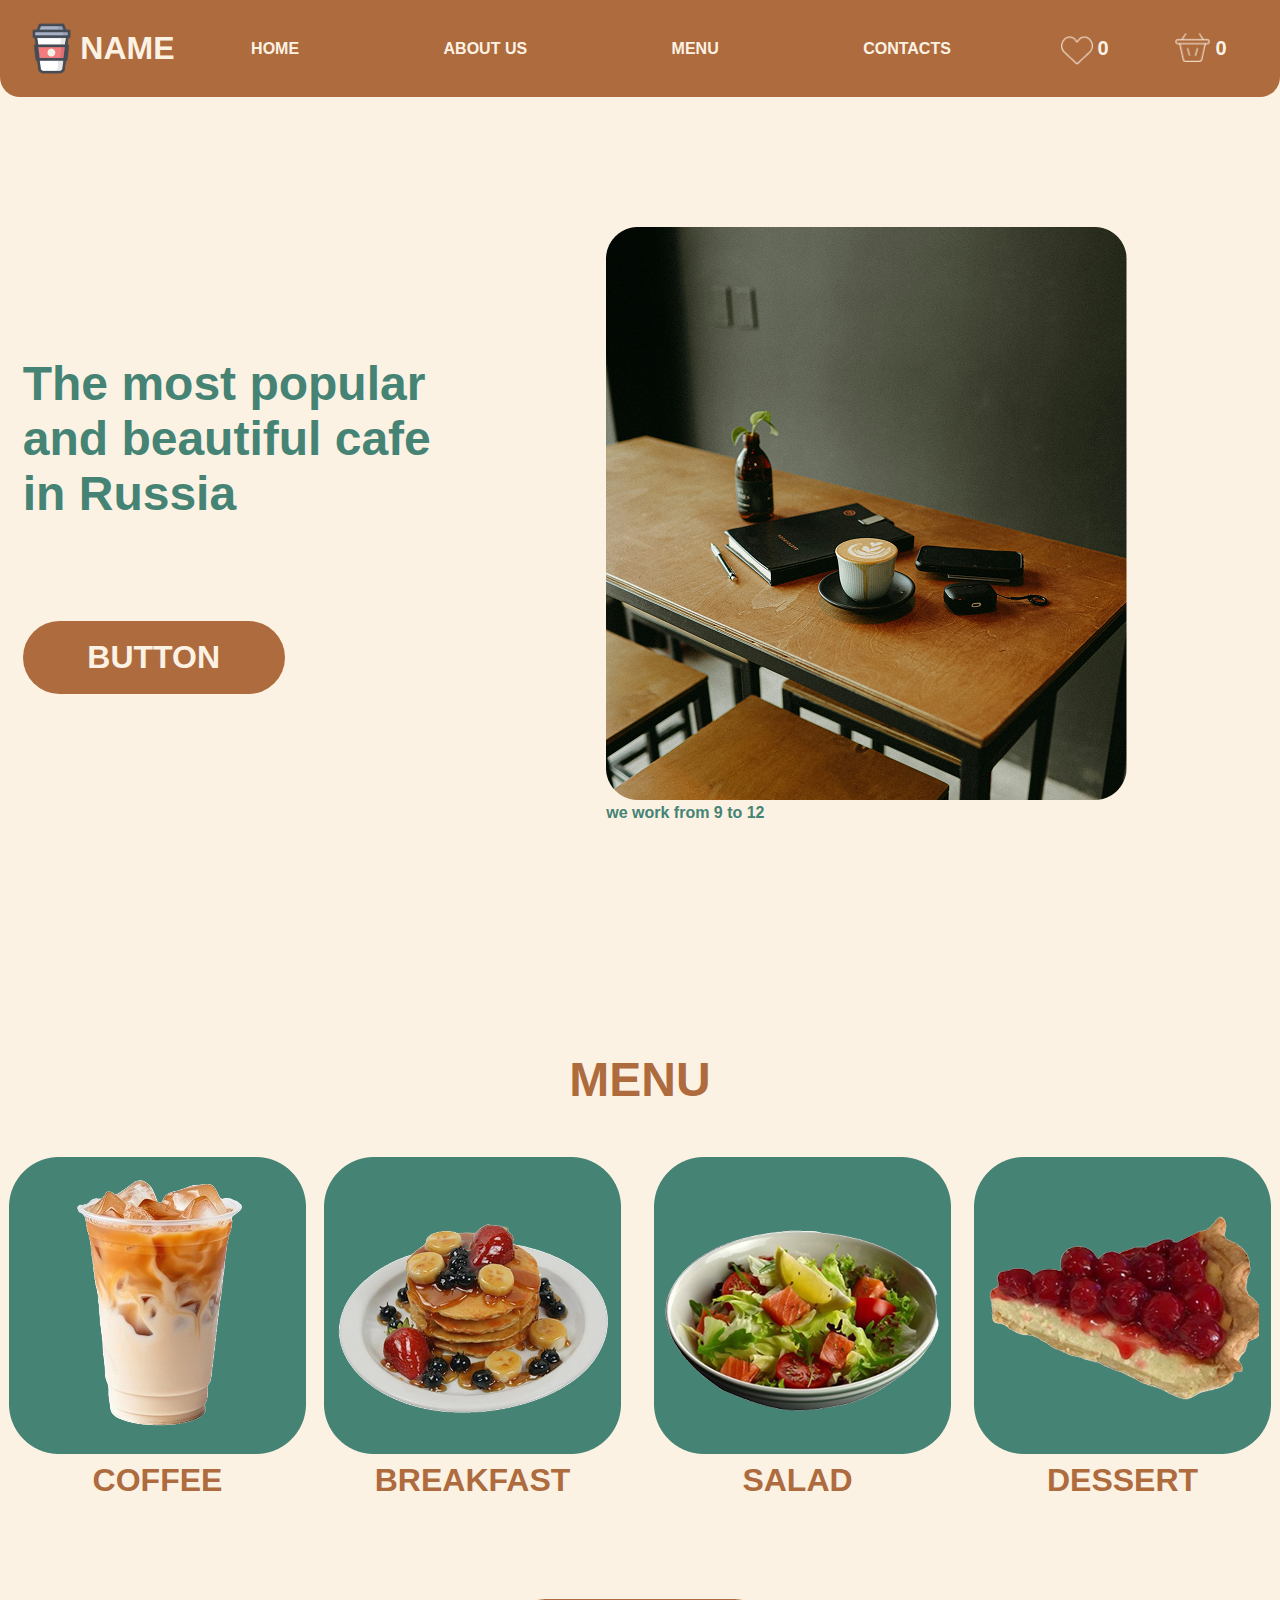
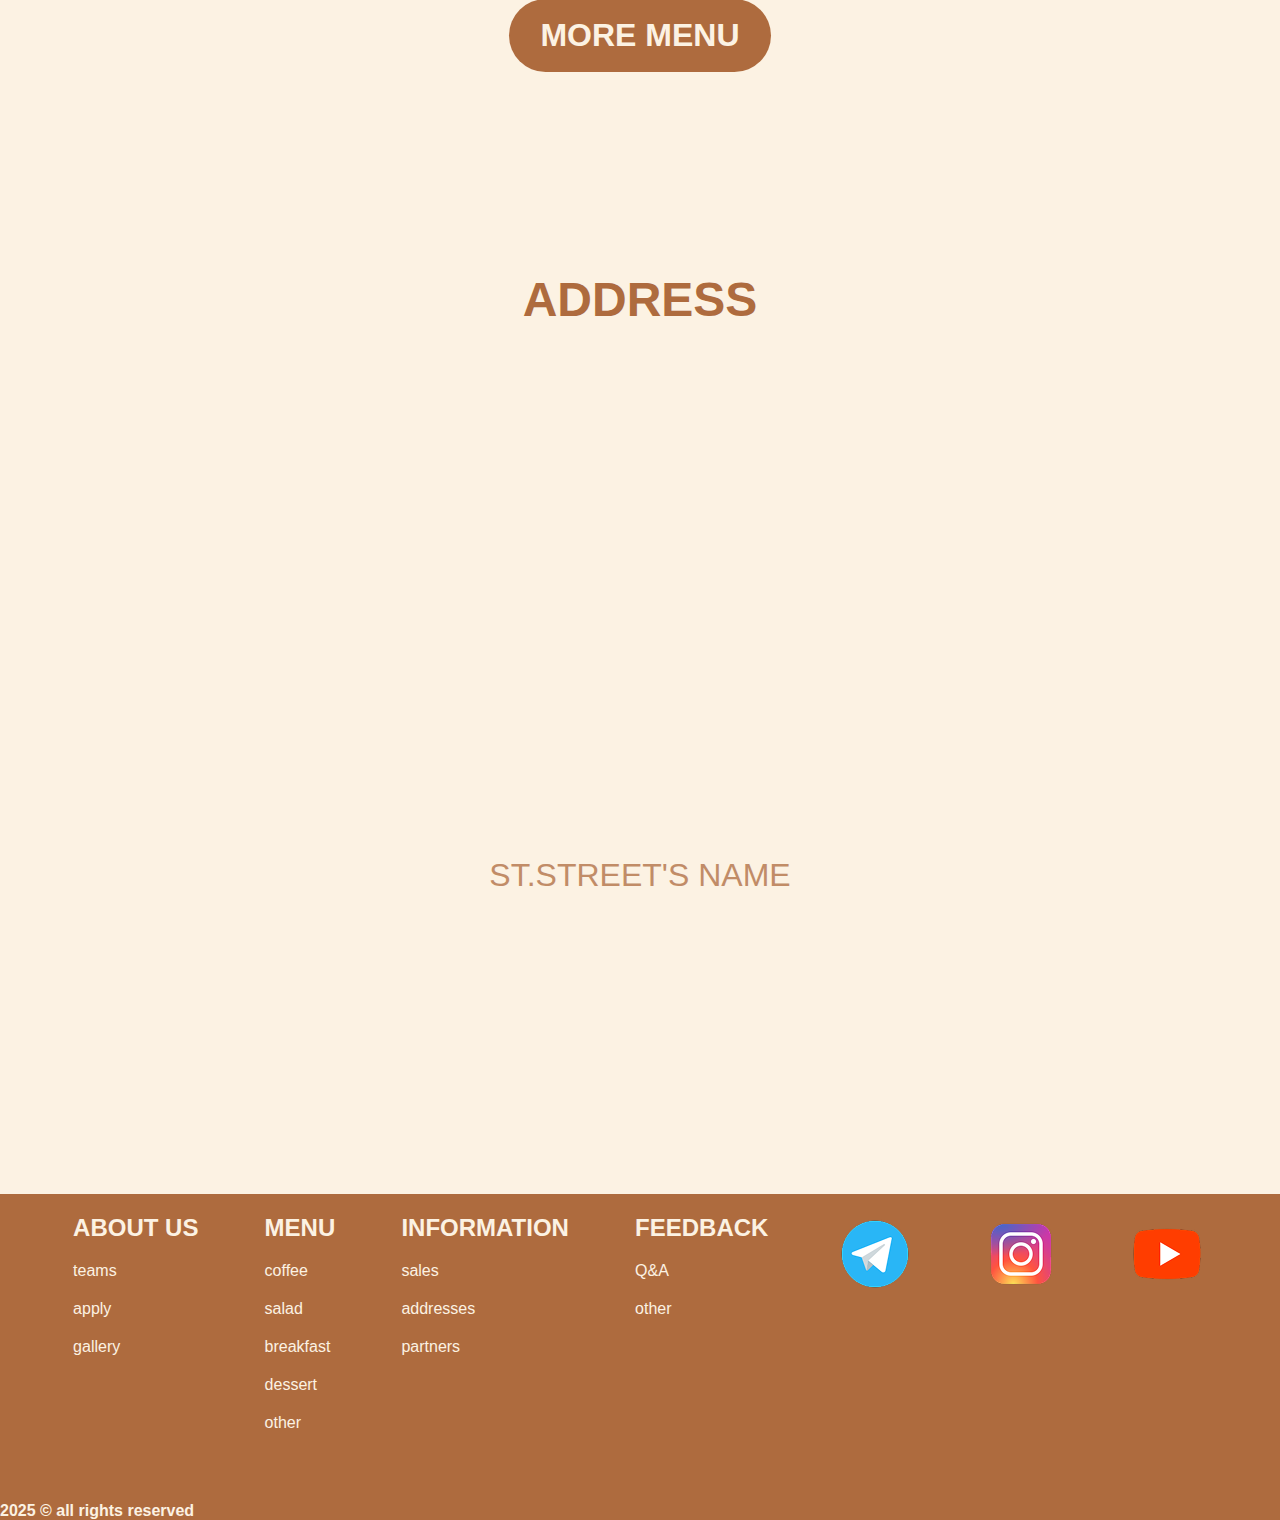
<file: index.html>
<!DOCTYPE html>
<html lang="en">
<head>
    <meta charset="UTF-8">
    <meta name="viewport" content="width=device-width, initial-scale=1.0">
    <title>Document</title>
    <link rel="stylesheet" href="style.css">
</head>
<body>
    <header>
        <div class="logo-name">
            <img class="logo" src="img\icons8-кофе-100 1.png" alt="logo-coffee">
            <h1 class="name">NAME</h1>
        </div>
        
        
        <nav>
            <a href="#">HOME</a>
            <a href="#">ABOUT US</a>
            <a href="#">MENU</a>
            <a href="#">CONTACTS</a>
        </nav>
        
        <div class="basket-like">
            <div class="bl">
                <img id="like" src="img/Favorite_light.png" alt="">
                <p class="zero">0</p>
            </div>
            
            <div class="bl">
                <img id="basket" src="img/Basket_alt_2_light.png" alt="">
                <p class="zero">0</p>
            </div>
        </div>
        
    </header>
    <main>
        <article class="start">
            <div class="start-div">
                <h2 class="text-start">The most popular <br> and beautiful cafe <br> in Russia</h2>
                <button class="button">BUTTON</button>
            </div>
            
            <div class="start-div2">
                <img src="img/j-e-s-u-s-r-o-c-h-a-wNZk9m0nnN0-unsplash 1.png" alt="" class="img-start">
                <p>we work from 9 to 12</p>
            </div>
        </article>
        <div class="pustota"></div>
        <h2 class="menu-name-h2">MENU</h2>
        <article class="menu">
    
            <a href="#" class="menu-name">
                <img src="img/Coffee.png" alt="">
                <p >COFFEE</p>
            </a>
            <a href="#" class="menu-name">
                <img src="img/breakfast.png" alt="">
                <p>BREAKFAST</p>
            </a>
            <a href="#" class="menu-name">
                <img src="img/salad.png" alt="">
                <p>SALAD</p>
            </a>
            <a href="#" class="menu-name">
                <img src="img/dessert.png" alt="">
                <p>DESSERT</p>
            </a>
            
        </article>
        <div class="but">
            <button class="button2">MORE MENU</button>
        </div>
        
        <div class="pustota2"></div>
        <article class="address">
            <h2 class="address-h2">ADDRESS</h2>
            <iframe src="https://www.google.com/maps/embed?pb=!1m18!1m12!1m3!1d2246.576972536361!2d37.60665847735146!3d55.73110347307621!2m3!1f0!2f0!3f0!3m2!1i1024!2i768!4f13.1!3m3!1m2!1s0x46b54b08b2af5d99%3A0x687fbb8f5d800bf2!2z0YPQuy4g0JrRgNGL0LzRgdC60LjQuSDQktCw0LssIDgsINCc0L7RgdC60LLQsCwg0KDQvtGB0YHQuNGPLCAxMTkwNDk!5e0!3m2!1sru!2sde!4v1745335035488!5m2!1sru!2sde" width="600" height="450" style="border:0;" allowfullscreen="" loading="lazy" referrerpolicy="no-referrer-when-downgrade"></iframe>
            <p class="address-p">ST.STREET'S NAME</p>
        </article>
        <div class="pustota3"></div>
    </main>
    <footer>
        <div class="footer-main">
            <div class="footer-div">
                <h3 class="footer-h3">ABOUT US</h3>
    
                <a href="#" class="footer-a">teams</a>
                <a href="#" class="footer-a">apply</a>
                <a href="#" class="footer-a">gallery</a>
            </div>
            <div class="footer-div">
                <h3 class="footer-h3">MENU</h3>
    
                <a href="#" class="footer-a">coffee</a>
                <a href="#" class="footer-a">salad</a>
                <a href="#" class="footer-a">breakfast</a>
                <a href="#" class="footer-a">dessert</a>
                <a href="#" class="footer-a">other</a>
            </div>
            <div class="footer-div">
                <h3 class="footer-h3">INFORMATION</h3>
                <a href="#" class="footer-a">sales</a>
                <a href="#" class="footer-a">addresses</a>
                <a href="#" class="footer-a">partners</a>
            </div>
            <div class="footer-div">
                <h3 class="footer-h3">FEEDBACK</h3>
                <a href="#" class="footer-a">Q&A</a>
                <a href="#" class="footer-a">other</a>
            </div>
            <a href="#" class="footer-a-img">
                <img src="img/icons8-телеграм-144 1.png" alt="" class="footer-img">
            </a>
            <a href="#" class="footer-a-img">
                <img src="img/icons8-instagram-144 1.png" alt="" class="footer-img">
            </a>
            <a href="#" class="footer-a-img">
                <img src="img/icons8-youtube-144 1.png" alt="" class="footer-img">
            </a>
            
        </div>
        
        <p class="footer-p">2025 © all rights reserved</p>
    </footer>

</body>
</html>
</file>
<file: style.css>
*{
    margin: 0;
    padding: 0;
    @import url('https://fonts.googleapis.com/css2?family=Inter:ital,opsz,wght@0,14..32,100..900;1,14..32,100..900&display=swap');
    font-family: "Inter", sans-serif;
    font-optical-sizing: auto;
    font-weight: 700;
    font-style: normal;
    
}
body{
    background-color: #FCF2E3;
}

header{
    background-color: #AE6B3E;
    align-items: center;
    padding: 20px;
    display: flex;
    justify-content: space-around;
    border-bottom-left-radius: 20px;
    border-bottom-right-radius: 20px;
}
header>*{
    font-weight: 700;
    color: #FCF2E3;
}
nav>a{
    text-decoration: none;
    color: #FCF2E3;
    margin: 0 70px;

    transition: color 0.5s ease;

    
}
#like{
    width: 40px;
    height: 40px;
}
#basket{
    width: 47px;
    height: 47px;
}
.logo{
    width: 57px;
    height: 57px;
}
.logo-name{
    display: flex;
    align-items: center;
}
.basket-like{
    display: flex;
    align-items: center;
    
}
.zero{
    font-size: 20px;
    font-weight: 900;

    transition: color 0.5s ease;
}

.bl{
    display: flex;
    align-items: center;
    margin: 0 30px;
}
.start{
    display: flex;
    justify-content: space-around;
    color: #458375;
    align-items: center;
}


.button{
    margin-top: 100px;
    color: #FCF2E3;
    background-color: #AE6B3E;
    border:none;
    width: 262px;
    height: 73px;
    font-size: 32px;
    border-radius: 50px;
    transition: transform 0.3s ease-in-out;
   
}
.text-start{
    font-size: 48px;
    font-weight: bolder;
    color: #458375;
    animation-name: anim1;
    animation-duration: 10s;
    animation-iteration-count: infinite;
}
.start-div2{
    margin: 130px;
}


.menu{
    display: flex;
    justify-content: space-around;
}
.menu-name{
    text-decoration: none;
    text-align: center;
    font-weight: 800;
    color: #AE6B3E;
    font-size: 32px;
    transition: color 0.5s ease;


    animation-name: anim3;
    animation-duration: 7s;
    animation-iteration-count: 1;


    animation-fill-mode: forwards;
    animation-direction:alternate;
    animation-timing-function:ease-out;
    
}

.pustota{
    height: 100px;
}
.pustota2{
    height: 200px;
}
.pustota3{
    height: 300px;
}


.menu-name-h2{
    font-size: 48px;
    color: #AE6B3E;
    margin-bottom: 50px;
    text-align: center;
    font-weight: 800;
}

.address-h2{
    font-size: 48px;
    color: #AE6B3E;
    margin-bottom: 50px;
    text-align: center;
    font-weight: 800;
}
.address-img{
    height: 509px;
    width: 836px;
    
}

.address{
    display: flex;
    flex-direction: column;
    align-items: center;
}

.address-p{
    font-size: 32px;
    margin-top: 30px;
    font-weight: 400;
    color: #AE6B3E;
    opacity: 75%;
}

.button2{
    margin-top: 100px;
    color: #FCF2E3;
    background-color: #AE6B3E;
    border:none;
    width: 262px;
    height: 73px;
    font-size: 32px;
    border-radius: 50px;
    transition: transform 0.3s ease-in-out;
    
}
.but{
    display: flex;
    justify-content: center;
}
footer{
    background-color: #AE6B3E;
    
}
.footer-main{
    display: flex;
    justify-content: space-around;
    flex-wrap: wrap;
    padding: 20px 40px;
    background-color: #AE6B3E;
}
.footer-div{
    display: flex;
    flex-direction: column;
}
.footer-a{
    text-decoration: none;
    color: #FCF2E3;
    margin-top: 20px;
    font-weight: 500;
    transition: color 0.5s ease;
}
.footer-h3{
    color: #FCF2E3;
    font-size: 24px;
    font-weight: bolder;
}
.footer-p{
    color: #FCF2E3;
    margin-top: 50px;
}

.img-start{

    animation-name: anim2;
    animation-duration: 5s;
    animation-iteration-count: 1;

    animation-fill-mode: forwards;
    animation-timing-function:ease-out;
}

.feedback{
    display: flex;
    flex-direction: column;
    align-items: center;
}
.feedback>*{
    margin-bottom:15px;
}
.feedback-h2{
    font-size: 48px;
    color: #AE6B3E;
    margin-bottom: 50px;
    text-align: center;
    font-weight: 800;
}
.feedback-p{
    margin-top: 30px;
    font-weight: 400;
    color: #AE6B3E;
    
}
.feedback-button{
    color: #FCF2E3;
    background-color: #AE6B3E;
    border:none;
    width: 262px;
    height: 73px;
    font-size: 32px;
    border-radius: 50px;
}
input,textarea{
    color:#AE6B3E;

}
label{
    color:#AE6B3E;
}

/* планшеты горизонтально */
@media (min-width: 992px) and (max-width: 1199px) {
 
}

/* планшеты вертикально */
@media (min-width: 768px) and (max-width: 991px) {

}

/* телефоны горизонтально */
@media (max-width: 767px) {

}

/* телефоны вертикально */
@media (max-width: 480px) {
    header>nav{
        display:none;
    }
    header{
        width: auto;
    }
    .start-div2{
        display: none;
    }
    .text-start{
        margin-top: 40px;
    }
    .start{
        display: flex;
    }
    .button{
        justify-content: center;
    }
    .menu{
        display: block;
        
    }
}





/*@keyframes anim1 {
    0%{
       color:#458375;
    }
    50%{
       color:#457D83;
    }
    100%{
       color:#458375;
    }
}
@keyframes anim2 {
    0%{
        transform:scale(0);
    }
    100%{
        transform:scale(1);
    }
}

@keyframes anim3 {
    0%{
        transform:scale(0);
    }
    100%{
        transform:scale(1);
    }
    
}


.button:hover{
    transform: scale(1.1);
    transition: transform 0.3s ease-in-out;
}
.button2:hover{
    transform: scale(1.1);
    transition: transform 0.3s ease-in-out;
}

a:hover{
    color:#458375
}
.zero:hover{
    color:#458375
}*/
</file>
